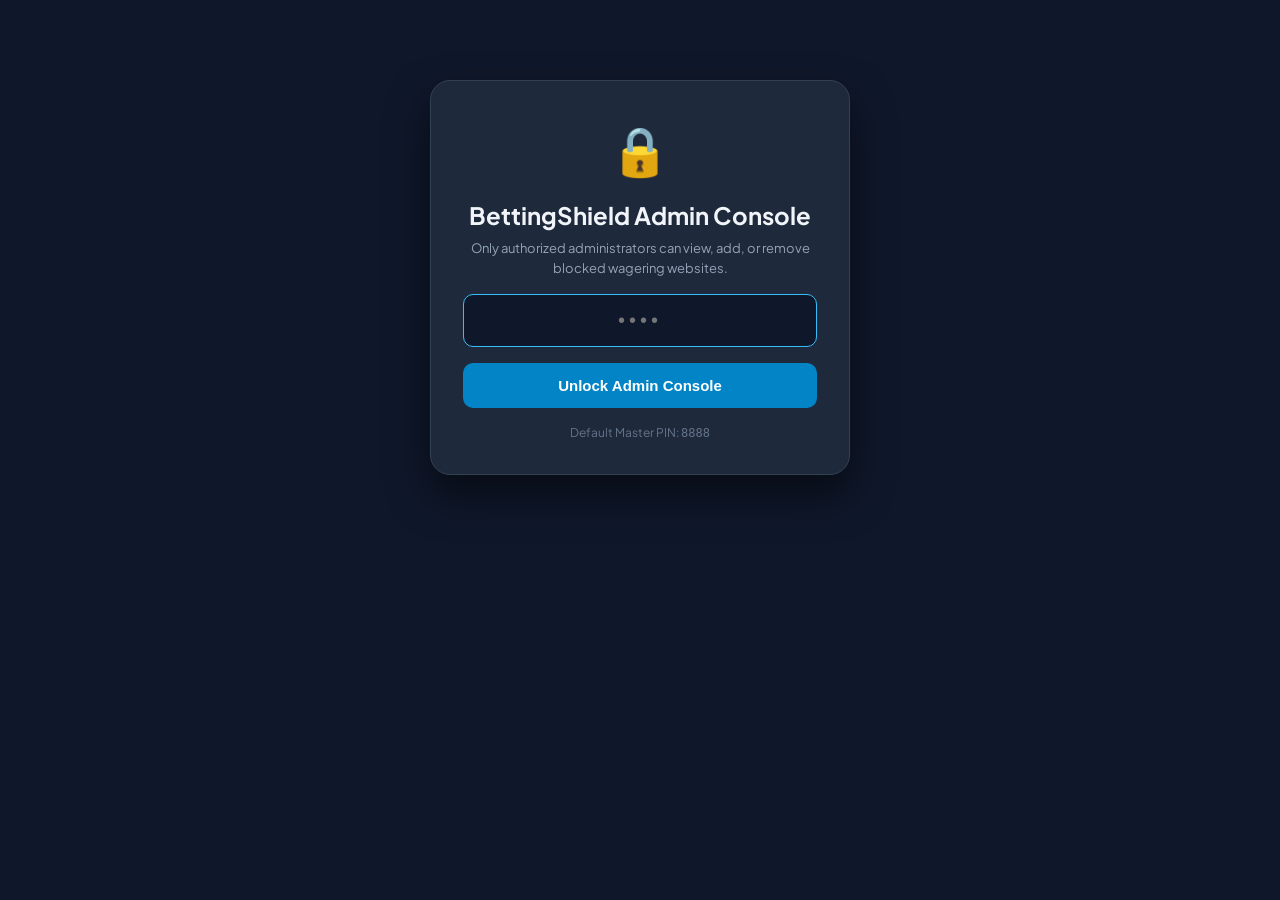
<file: web-hub/public/admin.html>
<!DOCTYPE html>
<html lang="en">
<head>
  <meta charset="UTF-8">
  <meta name="viewport" content="width=device-width, initial-scale=1.0">
  <title>BettingShield — Master Admin Console</title>
  <link rel="preconnect" href="https://fonts.googleapis.com">
  <link href="https://fonts.googleapis.com/css2?family=Plus+Jakarta+Sans:wght@400;500;600;700;800&family=JetBrains+Mono:wght@500;700&display=swap" rel="stylesheet">
  <link rel="stylesheet" href="style.css">
  <style>
    body {
      background-color: #0f172a;
      color: #f1f5f9;
    }
    .admin-container {
      max-width: 1000px;
      margin: 32px auto;
      padding: 0 20px;
    }
    .admin-card {
      background: #1e293b;
      border: 1px solid #334155;
      border-radius: 16px;
      padding: 24px;
      margin-bottom: 24px;
      box-shadow: 0 10px 25px -5px rgba(0,0,0,0.3);
    }
    .login-modal {
      max-width: 420px;
      margin: 80px auto;
      background: #1e293b;
      border: 1px solid #334155;
      border-radius: 20px;
      padding: 32px;
      text-align: center;
      box-shadow: 0 20px 40px rgba(0,0,0,0.5);
    }
    .pin-input {
      width: 100%;
      padding: 14px;
      background: #0f172a;
      border: 1px solid #475569;
      border-radius: 10px;
      color: #fff;
      font-size: 20px;
      text-align: center;
      letter-spacing: 4px;
      margin: 16px 0;
      outline: none;
    }
    .pin-input:focus {
      border-color: #38bdf8;
    }
    .admin-badge {
      background: #0369a1;
      color: #e0f2fe;
      font-size: 11px;
      font-weight: 800;
      padding: 4px 10px;
      border-radius: 6px;
      text-transform: uppercase;
      letter-spacing: 1px;
    }
    .admin-header {
      display: flex;
      justify-content: space-between;
      align-items: center;
      margin-bottom: 24px;
      flex-wrap: wrap;
      gap: 12px;
    }
    .add-form {
      display: flex;
      gap: 10px;
      margin-bottom: 20px;
      flex-wrap: wrap;
    }
    .add-form input {
      flex: 1;
      min-width: 200px;
      padding: 12px 14px;
      background: #0f172a;
      border: 1px solid #334155;
      border-radius: 10px;
      color: #fff;
      font-size: 14px;
      outline: none;
    }
    .add-form input:focus {
      border-color: #38bdf8;
    }
    .btn-action-add {
      background: #0284c7;
      color: #fff;
      border: none;
      padding: 12px 20px;
      border-radius: 10px;
      font-weight: 700;
      cursor: pointer;
    }
    .btn-action-add:hover {
      background: #0369a1;
    }
    .search-filter {
      width: 100%;
      padding: 10px 14px;
      background: #0f172a;
      border: 1px solid #334155;
      border-radius: 8px;
      color: #94a3b8;
      font-size: 13px;
      margin-bottom: 16px;
      outline: none;
    }
    .rules-table {
      width: 100%;
      border-collapse: collapse;
      font-size: 13px;
    }
    .rules-table th {
      text-align: left;
      padding: 10px 14px;
      background: #0f172a;
      color: #94a3b8;
      border-bottom: 1px solid #334155;
    }
    .rules-table td {
      padding: 12px 14px;
      border-bottom: 1px solid #334155;
    }
    .rules-table tr:hover {
      background: #243248;
    }
    .btn-remove {
      background: #ef4444;
      color: #fff;
      border: none;
      padding: 4px 10px;
      border-radius: 6px;
      font-size: 12px;
      font-weight: 700;
      cursor: pointer;
    }
    .btn-remove:hover {
      background: #dc2626;
    }
    .tabs-header {
      display: flex;
      gap: 12px;
      margin-bottom: 20px;
      border-bottom: 1px solid #334155;
      padding-bottom: 10px;
    }
    .tab-link {
      background: none;
      border: none;
      color: #94a3b8;
      font-size: 15px;
      font-weight: 700;
      padding: 8px 14px;
      cursor: pointer;
      border-radius: 8px;
    }
    .tab-link.active {
      background: #334155;
      color: #38bdf8;
    }
    .logout-btn {
      background: none;
      border: 1px solid #475569;
      color: #94a3b8;
      padding: 6px 12px;
      border-radius: 6px;
      font-size: 12px;
      cursor: pointer;
    }
    .toast-msg {
      background: #10b981;
      color: #fff;
      padding: 10px 16px;
      border-radius: 8px;
      margin-bottom: 16px;
      display: none;
    }
  </style>
</head>
<body>

  <!-- Login Gate -->
  <div id="loginGate" class="login-modal">
    <div style="font-size: 48px; margin-bottom: 12px;">🔒</div>
    <h2>BettingShield Admin Console</h2>
    <p style="color: #94a3b8; font-size: 13px; margin-top: 6px;">
      Only authorized administrators can view, add, or remove blocked wagering websites.
    </p>
    <input type="password" id="pinInput" class="pin-input" placeholder="••••" maxlength="8" autofocus>
    <div id="loginError" style="color: #f87171; font-size: 13px; margin-bottom: 12px; display: none;"></div>
    <button id="btnLogin" class="btn-action-add" style="width: 100%; padding: 14px; font-size: 15px;">Unlock Admin Console</button>
    <p style="color: #64748b; font-size: 12px; margin-top: 16px;">Default Master PIN: <code>8888</code></p>
  </div>

  <!-- Admin Dashboard -->
  <div id="adminPanel" class="admin-container" style="display: none;">
    <div class="admin-header">
      <div>
        <span class="admin-badge">Admin Mode Active</span>
        <h1 style="font-size: 24px; font-weight: 800; margin-top: 6px;">Wagering Blocklist Control Center</h1>
      </div>
      <div style="display: flex; gap: 10px; align-items: center;">
        <a href="/" style="color: #38bdf8; font-size: 13px; text-decoration: none;">&larr; Back to App Hub</a>
        <button id="btnLogout" class="logout-btn">Log Out</button>
      </div>
    </div>

    <div id="toastMessage" class="toast-msg"></div>

    <!-- Tabs: Blocked Websites vs Watched Apps -->
    <div class="tabs-header">
      <button class="tab-link active" data-tab="sites">🌐 Blocked Websites (<span id="siteCount">0</span>)</button>
      <button class="tab-link" data-tab="packages">📱 Watched Apps (<span id="packageCount">0</span>)</button>
    </div>

    <!-- Tab 1: Blocked Websites Management -->
    <div id="tabSites" class="admin-card">
      <h3 style="margin-bottom: 6px; font-size: 16px;">Add New Blocked Wagering Site</h3>
      <p style="color: #94a3b8; font-size: 13px; margin-bottom: 16px;">
        Any domain added here will be automatically blocked device-wide on Android and iOS. Subdomains are blocked automatically.
      </p>

      <form id="addDomainForm" class="add-form">
        <input type="text" id="newDomainInput" placeholder="e.g. newbetting.com or stake.bet" required>
        <button type="submit" class="btn-action-add">+ Add Blocked Site</button>
      </form>

      <input type="text" id="searchSites" class="search-filter" placeholder="Search blocked websites...">

      <div style="overflow-x: auto; max-height: 480px;">
        <table class="rules-table">
          <thead>
            <tr>
              <th>Domain</th>
              <th>Protection Scope</th>
              <th>Action</th>
            </tr>
          </thead>
          <tbody id="domainTableBody"></tbody>
        </table>
      </div>
    </div>

    <!-- Tab 2: Watched Apps Management -->
    <div id="tabPackages" class="admin-card" style="display: none;">
      <h3 style="margin-bottom: 6px; font-size: 16px;">Add New Monitored Betting App</h3>
      <p style="color: #94a3b8; font-size: 13px; margin-bottom: 16px;">
        Add Android package IDs for betting apps to trigger automatic network blocking and mindful pause screens.
      </p>

      <form id="addPackageForm" class="add-form" style="display: flex; gap: 8px; flex-wrap: wrap;">
        <input type="text" id="newPkgNameInput" placeholder="App Name (e.g. Sony LIV, Bet365, Dream11)" style="flex: 2; min-width: 220px;" required>
        <input type="text" id="newPkgIdInput" placeholder="Package ID: auto-detected (or e.g. com.sonyliv)" style="flex: 2; min-width: 220px;">
        <button type="submit" class="btn-action-add" style="flex: 1; min-width: 120px;">+ Block App</button>
      </form>
      <p style="color: #38bdf8; font-size: 12px; margin-top: 6px;">
        ✨ <strong>Tip:</strong> Simply type the App Name (e.g. <code>Sony LIV</code> or <code>Dream11</code>). The package identifier is resolved automatically!
      </p>

      <input type="text" id="searchPackages" class="search-filter" placeholder="Search monitored apps...">

      <div style="overflow-x: auto; max-height: 480px;">
        <table class="rules-table">
          <thead>
            <tr>
              <th>Package Identifier</th>
              <th>App Name</th>
              <th>Category</th>
              <th>Action</th>
            </tr>
          </thead>
          <tbody id="packageTableBody"></tbody>
        </table>
      </div>
    </div>

  </div>

  <script>
    let authToken = localStorage.getItem('bettingshield_admin_token') || '';
    let rulesData = { domains: [], packages: [] };

    const loginGate = document.getElementById('loginGate');
    const adminPanel = document.getElementById('adminPanel');
    const pinInput = document.getElementById('pinInput');
    const btnLogin = document.getElementById('btnLogin');
    const loginError = document.getElementById('loginError');
    const btnLogout = document.getElementById('btnLogout');
    const toastMessage = document.getElementById('toastMessage');

    const siteCount = document.getElementById('siteCount');
    const packageCount = document.getElementById('packageCount');
    const domainTableBody = document.getElementById('domainTableBody');
    const packageTableBody = document.getElementById('packageTableBody');
    const searchSites = document.getElementById('searchSites');
    const searchPackages = document.getElementById('searchPackages');

    // Login Action
    async function doLogin() {
      const pin = pinInput.value.trim();
      loginError.style.display = 'none';

      try {
        const res = await fetch('/api/admin/login', {
          method: 'POST',
          headers: { 'Content-Type': 'application/json' },
          body: JSON.stringify({ pin })
        });
        const data = await res.json();

        if (data.success) {
          authToken = data.token;
          localStorage.setItem('bettingshield_admin_token', authToken);
          showAdminPanel();
        } else {
          loginError.textContent = data.error || 'Incorrect PIN';
          loginError.style.display = 'block';
        }
      } catch (e) {
        loginError.textContent = 'Server connection error';
        loginError.style.display = 'block';
      }
    }

    btnLogin.addEventListener('click', doLogin);
    pinInput.addEventListener('keypress', (e) => { if (e.key === 'Enter') doLogin(); });

    btnLogout.addEventListener('click', () => {
      authToken = '';
      localStorage.removeItem('bettingshield_admin_token');
      adminPanel.style.display = 'none';
      loginGate.style.display = 'block';
      pinInput.value = '';
    });

    function showToast(msg) {
      toastMessage.textContent = msg;
      toastMessage.style.display = 'block';
      setTimeout(() => toastMessage.style.display = 'none', 2500);
    }

    // Load Rules
    async function loadAdminRules() {
      try {
        const res = await fetch('/api/admin/rules', {
          headers: { 'Authorization': `Bearer ${authToken}` }
        });
        if (res.status === 401) {
          btnLogout.click();
          return;
        }
        rulesData = await res.json();
        renderDomains(rulesData.domains);
        renderPackages(rulesData.packages);
      } catch (e) {
        console.error('Failed to load rules:', e);
      }
    }

    function renderDomains(domains) {
      domainTableBody.innerHTML = '';
      siteCount.textContent = domains.length;

      domains.forEach(d => {
        const tr = document.createElement('tr');
        tr.innerHTML = `
          <td><code style="color: #38bdf8; font-weight: 700;">${d}</code></td>
          <td style="color: #94a3b8;">Exact &amp; All Subdomains (*.${d})</td>
          <td><button class="btn-remove" onclick="deleteDomain('${d}')">Remove</button></td>
        `;
        domainTableBody.appendChild(tr);
      });
    }

    function renderPackages(packages) {
      packageTableBody.innerHTML = '';
      packageCount.textContent = packages.length;

      packages.forEach(p => {
        const tr = document.createElement('tr');
        tr.innerHTML = `
          <td><code style="color: #38bdf8;">${p.package}</code></td>
          <td style="font-weight: 700;">${p.name}</td>
          <td style="color: #94a3b8;">${p.category || 'Wagering'}</td>
          <td><button class="btn-remove" onclick="deletePackage('${p.package}')">Remove</button></td>
        `;
        packageTableBody.appendChild(tr);
      });
    }

    // Add Domain
    document.getElementById('addDomainForm').addEventListener('submit', async (e) => {
      e.preventDefault();
      const domain = document.getElementById('newDomainInput').value.trim();
      if (!domain) return;

      const res = await fetch('/api/admin/add-domain', {
        method: 'POST',
        headers: {
          'Content-Type': 'application/json',
          'Authorization': `Bearer ${authToken}`
        },
        body: JSON.stringify({ domain })
      });
      const data = await res.json();
      if (data.success) {
        document.getElementById('newDomainInput').value = '';
        showToast(`Site blocked: ${domain}`);
        loadAdminRules();
      } else {
        alert(data.error || 'Failed to add');
      }
    });

    // Delete Domain
    window.deleteDomain = async function(domain) {
      if (!confirm(`Are you sure you want to remove ${domain} from the blocklist?`)) return;

      const res = await fetch('/api/admin/delete-domain', {
        method: 'POST',
        headers: {
          'Content-Type': 'application/json',
          'Authorization': `Bearer ${authToken}`
        },
        body: JSON.stringify({ domain })
      });
      const data = await res.json();
      if (data.success) {
        showToast(`Removed from blocklist: ${domain}`);
        loadAdminRules();
      }
    };

    // Auto-lookup package name when admin types app name
    document.getElementById('newPkgNameInput').addEventListener('input', async (e) => {
      const q = e.target.value.trim();
      if (!q) return;
      try {
        const res = await fetch(`/api/lookup-app?q=${encodeURIComponent(q)}`);
        const data = await res.json();
        if (data && data.found && data.app) {
          document.getElementById('newPkgIdInput').value = data.app.package;
        }
      } catch (err) {}
    });

    // Add Package
    document.getElementById('addPackageForm').addEventListener('submit', async (e) => {
      e.preventDefault();
      let pkg = document.getElementById('newPkgIdInput').value.trim();
      let name = document.getElementById('newPkgNameInput').value.trim();
      if (!name && !pkg) return;

      const res = await fetch('/api/admin/add-package', {
        method: 'POST',
        headers: {
          'Content-Type': 'application/json',
          'Authorization': `Bearer ${authToken}`
        },
        body: JSON.stringify({ package: pkg, name: name })
      });
      const data = await res.json();
      if (data.success) {
        document.getElementById('newPkgIdInput').value = '';
        document.getElementById('newPkgNameInput').value = '';
        showToast(`App blocked: ${name || data.package} (${data.package})`);
        loadAdminRules();
      } else {
        alert(data.error || 'Failed to add app');
      }
    });

    // Delete Package
    window.deletePackage = async function(pkg) {
      if (!confirm(`Remove package ${pkg} from monitoring?`)) return;

      const res = await fetch('/api/admin/delete-package', {
        method: 'POST',
        headers: {
          'Content-Type': 'application/json',
          'Authorization': `Bearer ${authToken}`
        },
        body: JSON.stringify({ package: pkg })
      });
      const data = await res.json();
      if (data.success) {
        showToast(`Removed package: ${pkg}`);
        loadAdminRules();
      }
    };

    // Search Filters
    searchSites.addEventListener('input', (e) => {
      const q = e.target.value.toLowerCase().trim();
      const filtered = rulesData.domains.filter(d => d.toLowerCase().includes(q));
      renderDomains(filtered);
    });

    searchPackages.addEventListener('input', (e) => {
      const q = e.target.value.toLowerCase().trim();
      const filtered = rulesData.packages.filter(p =>
        p.name.toLowerCase().includes(q) || p.package.toLowerCase().includes(q)
      );
      renderPackages(filtered);
    });

    // Tab Switching
    document.querySelectorAll('.tab-link').forEach(btn => {
      btn.addEventListener('click', () => {
        document.querySelectorAll('.tab-link').forEach(b => b.classList.remove('active'));
        btn.classList.add('active');
        const tab = btn.getAttribute('data-tab');
        if (tab === 'sites') {
          document.getElementById('tabSites').style.display = 'block';
          document.getElementById('tabPackages').style.display = 'none';
        } else {
          document.getElementById('tabSites').style.display = 'none';
          document.getElementById('tabPackages').style.display = 'block';
        }
      });
    });

    function showAdminPanel() {
      loginGate.style.display = 'none';
      adminPanel.style.display = 'block';
      loadAdminRules();
    }

    if (authToken) {
      showAdminPanel();
    }
  </script>
</body>
</html>
</file>
<file: web-hub/public/style.css>
:root {
  --primary: #0d5c75;
  --primary-light: #c2e8ff;
  --primary-dark: #003647;
  --secondary: #4c616b;
  --bg: #f8fafc;
  --surface: #ffffff;
  --border: #e2e8f0;
  --text-main: #0f172a;
  --text-muted: #64748b;
  --green: #1b6e4a;
  --green-bg: #e2f5ec;
  --amber: #b45309;
  --amber-bg: #fef3c7;
  --red: #dc2626;
  --red-bg: #fee2e2;
  --radius: 16px;
}

* {
  box-sizing: border-box;
  margin: 0;
  padding: 0;
}

body {
  font-family: 'Plus Jakarta Sans', -apple-system, BlinkMacSystemFont, sans-serif;
  background-color: var(--bg);
  color: var(--text-main);
  line-height: 1.5;
  -webkit-font-smoothing: antialiased;
}

/* Header */
.top-nav {
  background: var(--surface);
  border-bottom: 1px solid var(--border);
  padding: 16px 24px;
  position: sticky;
  top: 0;
  z-index: 100;
}

.nav-content {
  max-width: 1200px;
  margin: 0 auto;
  display: flex;
  justify-content: space-between;
  align-items: center;
  flex-wrap: wrap;
  gap: 12px;
}

.brand {
  display: flex;
  align-items: center;
  gap: 12px;
}

.shield-badge {
  font-size: 28px;
}

.brand h1 {
  font-size: 20px;
  font-weight: 800;
  color: var(--primary);
  line-height: 1.2;
}

.brand .sub {
  font-size: 12px;
  color: var(--text-muted);
}

.ip-chip {
  background: #f1f5f9;
  border: 1px solid var(--border);
  padding: 6px 14px;
  border-radius: 999px;
  font-family: 'JetBrains Mono', monospace;
  font-size: 13px;
  font-weight: 600;
  display: flex;
  align-items: center;
  gap: 8px;
}

.ip-chip .dot {
  width: 8px;
  height: 8px;
  background: #22c55e;
  border-radius: 50%;
  animation: pulse 2s infinite;
}

@keyframes pulse {
  0% { transform: scale(0.95); opacity: 0.8; }
  50% { transform: scale(1.2); opacity: 1; }
  100% { transform: scale(0.95); opacity: 0.8; }
}

/* Layout */
.main-layout {
  max-width: 1200px;
  margin: 24px auto;
  padding: 0 16px;
  display: grid;
  grid-template-columns: 380px 1fr;
  gap: 24px;
}

@media (max-width: 900px) {
  .main-layout {
    grid-template-columns: 1fr;
  }
}

/* Cards */
.card {
  background: var(--surface);
  border: 1px solid var(--border);
  border-radius: var(--radius);
  padding: 24px;
  box-shadow: 0 4px 6px -1px rgba(0,0,0,0.02), 0 2px 4px -2px rgba(0,0,0,0.02);
}

.card h2 {
  font-size: 18px;
  font-weight: 800;
  margin-bottom: 6px;
}

.card-desc {
  font-size: 13px;
  color: var(--text-muted);
  margin-bottom: 20px;
  line-height: 1.5;
}

/* QR Code Section */
.qr-container {
  background: #f8fafc;
  border: 2px dashed #cbd5e1;
  border-radius: 14px;
  padding: 16px;
  text-align: center;
  margin-bottom: 16px;
}

.qr-container img {
  width: 200px;
  height: 200px;
  display: block;
  margin: 0 auto;
  border-radius: 8px;
}

.qr-label {
  font-size: 11px;
  font-weight: 700;
  color: var(--text-muted);
  margin-top: 8px;
  text-transform: uppercase;
}

.url-copy-box {
  display: flex;
  background: #f1f5f9;
  border: 1px solid var(--border);
  border-radius: 10px;
  padding: 8px 12px;
  justify-content: space-between;
  align-items: center;
  margin-bottom: 20px;
}

.url-copy-box code {
  font-family: 'JetBrains Mono', monospace;
  font-size: 13px;
  font-weight: 600;
  color: var(--primary);
  overflow: hidden;
  text-overflow: ellipsis;
  white-space: nowrap;
}

.btn-sm {
  background: var(--primary);
  color: #fff;
  border: none;
  padding: 6px 12px;
  border-radius: 6px;
  font-size: 12px;
  font-weight: 700;
  cursor: pointer;
  transition: opacity 0.2s;
}

.btn-sm:hover {
  opacity: 0.9;
}

/* Platform Guides */
.platform-guides {
  display: flex;
  flex-direction: column;
  gap: 12px;
}

.guide-box {
  background: #f8fafc;
  border: 1px solid var(--border);
  border-radius: 12px;
  padding: 14px;
}

.guide-header {
  font-size: 14px;
  display: flex;
  align-items: center;
  gap: 8px;
  margin-bottom: 6px;
}

.guide-box p {
  font-size: 12px;
  color: var(--text-muted);
  margin-bottom: 10px;
}

.btn-platform {
  display: inline-flex;
  align-items: center;
  justify-content: center;
  width: 100%;
  padding: 10px 14px;
  border-radius: 8px;
  font-size: 13px;
  font-weight: 700;
  text-decoration: none;
  cursor: pointer;
}

.ios-btn {
  background: #000;
  color: #fff;
}

.android-btn {
  background: #0d5c75;
  color: #fff;
  transition: background 0.2s;
}

.android-btn:hover {
  background: #083c4d;
}

.code-pill {
  background: #e2e8f0;
  padding: 6px 10px;
  border-radius: 6px;
  font-family: 'JetBrains Mono', monospace;
  font-size: 12px;
  font-weight: 700;
  color: var(--primary);
  display: inline-block;
}

/* Tabs */
.tab-bar {
  display: flex;
  gap: 8px;
  margin-bottom: 16px;
  overflow-x: auto;
  padding-bottom: 4px;
}

.tab-btn {
  background: #e2e8f0;
  border: none;
  padding: 10px 16px;
  border-radius: 10px;
  font-size: 13px;
  font-weight: 700;
  color: var(--secondary);
  cursor: pointer;
  white-space: nowrap;
  transition: all 0.2s;
}

.tab-btn.active {
  background: var(--primary);
  color: #fff;
}

.tab-content {
  display: none;
}

.tab-content.active {
  display: block;
}

/* Phone Mockup */
.phone-mockup {
  max-width: 380px;
  margin: 0 auto;
  background: #ffffff;
  border: 8px solid #1e293b;
  border-radius: 40px;
  padding: 18px;
  box-shadow: 0 25px 50px -12px rgba(0,0,0,0.15);
  position: relative;
}

.phone-notch {
  width: 120px;
  height: 18px;
  background: #1e293b;
  border-radius: 0 0 12px 12px;
  margin: -18px auto 14px;
}

.app-header {
  display: flex;
  justify-content: space-between;
  align-items: center;
  margin-bottom: 16px;
}

.app-title {
  font-size: 18px;
  font-weight: 800;
  color: var(--primary);
}

.icon-btn {
  background: none;
  border: none;
  font-size: 18px;
  cursor: pointer;
}

/* Status Card Inside Phone */
.status-card {
  background: var(--green-bg);
  border-radius: 20px;
  padding: 24px 16px;
  text-align: center;
  margin-bottom: 16px;
  transition: background 0.3s;
}

.status-card.paused {
  background: var(--amber-bg);
}

.status-shield-icon {
  font-size: 48px;
  margin-bottom: 10px;
}

.status-card h3 {
  font-size: 18px;
  font-weight: 800;
  color: var(--green);
  margin-bottom: 4px;
}

.status-card.paused h3 {
  color: var(--amber);
}

.status-card p {
  font-size: 12px;
  color: var(--text-muted);
  margin-bottom: 16px;
}

.action-btn {
  width: 100%;
  padding: 12px;
  border-radius: 12px;
  font-size: 14px;
  font-weight: 700;
  border: none;
  cursor: pointer;
  background: var(--primary);
  color: #fff;
  transition: opacity 0.2s;
}

.action-btn.pause {
  background: #ffffff;
  color: var(--primary);
  border: 1px solid var(--border);
}

.stats-grid {
  display: grid;
  grid-template-columns: 1fr 1fr;
  gap: 12px;
  margin-bottom: 16px;
}

.stat-card {
  background: #f8fafc;
  border: 1px solid var(--border);
  border-radius: 14px;
  padding: 12px;
}

.stat-num {
  display: block;
  font-size: 20px;
  font-weight: 800;
  color: var(--primary);
}

.stat-label {
  font-size: 11px;
  color: var(--text-muted);
}

.meta-card {
  background: #f8fafc;
  border: 1px solid var(--border);
  border-radius: 14px;
  padding: 12px;
  font-size: 12px;
  margin-bottom: 16px;
}

.meta-row {
  display: flex;
  justify-content: space-between;
  margin-bottom: 6px;
}

.meta-row:last-child {
  margin-bottom: 0;
}

.badge-success {
  color: var(--green);
  font-weight: 700;
}

.badge-neutral {
  color: var(--text-muted);
  font-weight: 600;
}

.text-btn {
  background: none;
  border: none;
  color: var(--primary);
  font-size: 12px;
  font-weight: 700;
  width: 100%;
  cursor: pointer;
  text-decoration: underline;
}

/* Domain Tester */
.search-box {
  display: flex;
  gap: 8px;
  margin-bottom: 16px;
}

.search-box input {
  flex: 1;
  padding: 12px 16px;
  border: 1px solid var(--border);
  border-radius: 10px;
  font-size: 14px;
  outline: none;
}

.search-box input:focus {
  border-color: var(--primary);
}

.btn-primary {
  background: var(--primary);
  color: #fff;
  border: none;
  padding: 0 20px;
  border-radius: 10px;
  font-weight: 700;
  cursor: pointer;
}

.test-chips {
  display: flex;
  flex-wrap: wrap;
  gap: 8px;
  align-items: center;
  margin-bottom: 20px;
}

.chip-label {
  font-size: 12px;
  font-weight: 700;
  color: var(--text-muted);
}

.test-chip {
  background: #fee2e2;
  color: #dc2626;
  border: 1px solid #fecaca;
  padding: 4px 10px;
  border-radius: 6px;
  font-size: 12px;
  font-weight: 600;
  cursor: pointer;
}

.test-chip.clean {
  background: #e2f5ec;
  color: #1b6e4a;
  border-color: #a7f3d0;
}

.eval-result {
  margin-top: 16px;
  border-radius: 12px;
  padding: 20px;
  display: none;
}

.eval-result.blocked {
  display: block;
  background: #fef2f2;
  border: 1px solid #fecaca;
  color: #991b1b;
}

.eval-result.allowed {
  display: block;
  background: #f0fdf4;
  border: 1px solid #bbf7d0;
  color: #166534;
}

.eval-header {
  display: flex;
  align-items: center;
  gap: 10px;
  font-size: 16px;
  font-weight: 800;
  margin-bottom: 8px;
}

.eval-detail {
  font-size: 13px;
  line-height: 1.6;
}

/* Database Split */
.db-filter {
  margin-bottom: 16px;
}

.db-filter input {
  width: 100%;
  padding: 10px 14px;
  border: 1px solid var(--border);
  border-radius: 8px;
  font-size: 13px;
}

.db-split {
  display: grid;
  grid-template-columns: 1fr 1fr;
  gap: 16px;
}

@media (max-width: 600px) {
  .db-split {
    grid-template-columns: 1fr;
  }
}

.db-col h3 {
  font-size: 14px;
  font-weight: 800;
  margin-bottom: 8px;
  color: var(--primary);
}

.rule-list {
  list-style: none;
  max-height: 380px;
  overflow-y: auto;
  border: 1px solid var(--border);
  border-radius: 10px;
  background: #f8fafc;
}

.rule-list li {
  padding: 8px 12px;
  border-bottom: 1px solid var(--border);
  font-size: 13px;
  font-family: 'JetBrains Mono', monospace;
  display: flex;
  justify-content: space-between;
}

.rule-list li:last-child {
  border-bottom: none;
}

/* Intervention Preview */
.intervention-preview {
  display: flex;
  align-items: center;
  justify-content: center;
  min-height: 480px;
  background: #f8fafc;
  border-radius: var(--radius);
  border: 1px solid var(--border);
  padding: 24px;
}

.intervention-box {
  background: #ffffff;
  border-radius: 24px;
  padding: 32px 24px;
  max-width: 420px;
  text-align: center;
  box-shadow: 0 10px 25px -5px rgba(0,0,0,0.06);
}

.inter-icon {
  font-size: 64px;
  margin-bottom: 16px;
}

.intervention-box h2 {
  font-size: 24px;
  font-weight: 800;
  margin-bottom: 12px;
}

.inter-msg {
  font-size: 14px;
  color: var(--text-muted);
  line-height: 1.6;
  margin-bottom: 24px;
}

.btn-inter-primary {
  width: 100%;
  background: var(--primary);
  color: #fff;
  border: none;
  padding: 14px;
  border-radius: 12px;
  font-size: 15px;
  font-weight: 700;
  cursor: pointer;
  margin-bottom: 10px;
}

.btn-inter-secondary {
  width: 100%;
  background: none;
  border: none;
  color: var(--secondary);
  font-size: 14px;
  cursor: pointer;
}

/* Footer */
.footer {
  text-align: center;
  padding: 24px;
  font-size: 12px;
  color: var(--text-muted);
  border-top: 1px solid var(--border);
  margin-top: 40px;
}
</file>
